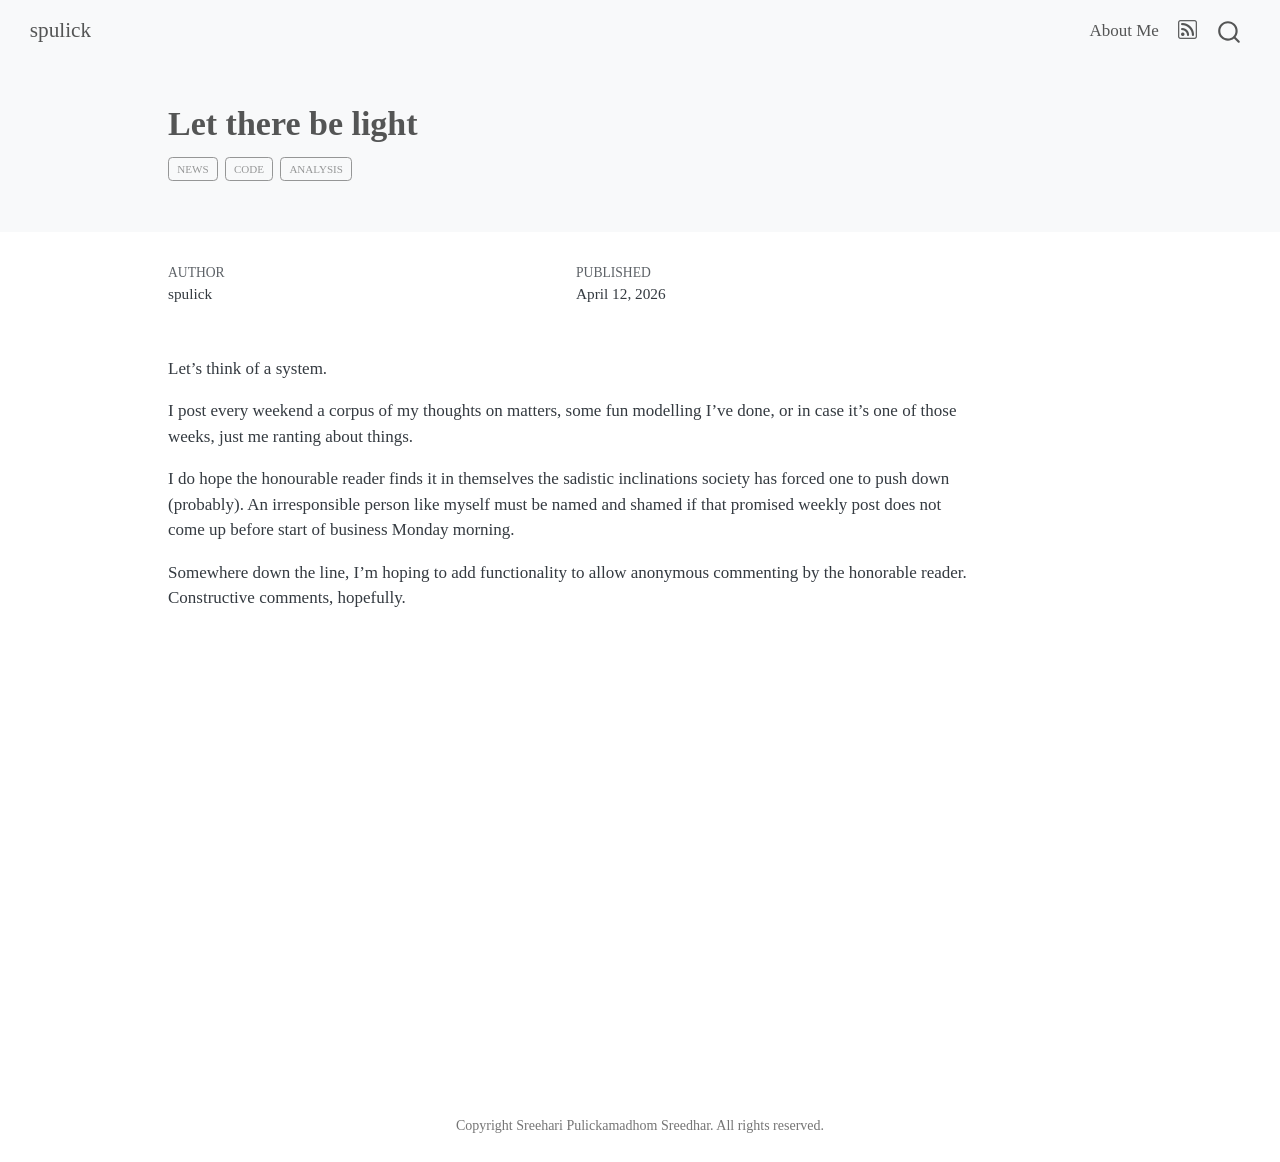
<file: docs/posts/let-there-be-light/index.html>
<!DOCTYPE html>
<html xmlns="http://www.w3.org/1999/xhtml" lang="en" xml:lang="en"><head>

<meta charset="utf-8">
<meta name="generator" content="quarto-1.9.36">

<meta name="viewport" content="width=device-width, initial-scale=1.0, user-scalable=yes">

<meta name="author" content="spulick">
<meta name="dcterms.date" content="2026-04-12">

<title>Let there be light – spulick</title>
<style>
/* Default styles provided by pandoc.
** See https://pandoc.org/MANUAL.html#variables-for-html for config info.
*/
code{white-space: pre-wrap;}
span.smallcaps{font-variant: small-caps;}
div.columns{display: flex; gap: min(4vw, 1.5em);}
div.column{flex: auto; overflow-x: auto;}
div.hanging-indent{margin-left: 1.5em; text-indent: -1.5em;}
ul.task-list{list-style: none;}
ul.task-list li input[type="checkbox"] {
  width: 0.8em;
  margin: 0 0.8em 0.2em -1em; /* quarto-specific, see https://github.com/quarto-dev/quarto-cli/issues/4556 */ 
  vertical-align: middle;
}
</style>


<script src="../../site_libs/quarto-nav/quarto-nav.js"></script>
<script src="../../site_libs/quarto-nav/headroom.min.js"></script>
<script src="../../site_libs/clipboard/clipboard.min.js"></script>
<script src="../../site_libs/quarto-search/autocomplete.umd.js"></script>
<script src="../../site_libs/quarto-search/fuse.min.js"></script>
<script src="../../site_libs/quarto-search/quarto-search.js"></script>
<meta name="quarto:offset" content="../../">
<script src="../../site_libs/quarto-html/quarto.js" type="module"></script>
<script src="../../site_libs/quarto-html/tabsets/tabsets.js" type="module"></script>
<script src="../../site_libs/quarto-html/popper.min.js"></script>
<script src="../../site_libs/quarto-html/tippy.umd.min.js"></script>
<script src="../../site_libs/quarto-html/anchor.min.js"></script>
<link href="../../site_libs/quarto-html/tippy.css" rel="stylesheet">
<link href="../../site_libs/quarto-html/quarto-syntax-highlighting-a06763021a52c43c40a351ac8b799b8f.css" rel="stylesheet" id="quarto-text-highlighting-styles">
<script src="../../site_libs/bootstrap/bootstrap.min.js"></script>
<link href="../../site_libs/bootstrap/bootstrap-icons.css" rel="stylesheet">
<link href="../../site_libs/bootstrap/bootstrap-e4dd36a664c12945fe01d4b4748d0a98.min.css" rel="stylesheet" append-hash="true" id="quarto-bootstrap" data-mode="light">
<script id="quarto-search-options" type="application/json">{
  "location": "navbar",
  "copy-button": false,
  "collapse-after": 3,
  "panel-placement": "end",
  "type": "overlay",
  "limit": 50,
  "keyboard-shortcut": [
    "f",
    "/",
    "s"
  ],
  "show-item-context": false,
  "language": {
    "search-no-results-text": "No results",
    "search-matching-documents-text": "matching documents",
    "search-copy-link-title": "Copy link to search",
    "search-hide-matches-text": "Hide additional matches",
    "search-more-match-text": "more match in this document",
    "search-more-matches-text": "more matches in this document",
    "search-clear-button-title": "Clear",
    "search-text-placeholder": "",
    "search-detached-cancel-button-title": "Cancel",
    "search-submit-button-title": "Submit",
    "search-label": "Search"
  }
}</script>
<style>
@import url('https://fonts.googleapis.com/css2?family=EB+Garamond:ital,wght@0,400..800;1,400..800&display=swap')
@import url('https://fonts.googleapis.com/css2?family=Fira+Code:wght@300..700&display=swap')
</style>
<script>
MathJax = {
    tex: {
        tags: 'all'  // should be 'ams', 'none', or 'all'
    },
    output: {
        font: 'mathjax-fira'
    }
};
</script>


</head>

<body class="nav-fixed quarto-light">

<div id="quarto-search-results"></div>
  <header id="quarto-header" class="headroom fixed-top quarto-banner">
    <nav class="navbar navbar-expand-lg " data-bs-theme="dark">
      <div class="navbar-container container-fluid">
      <div class="navbar-brand-container mx-auto">
    <a class="navbar-brand" href="../../index.html">
    <span class="navbar-title">spulick</span>
    </a>
  </div>
            <div id="quarto-search" class="" title="Search"></div>
          <button class="navbar-toggler" type="button" data-bs-toggle="collapse" data-bs-target="#navbarCollapse" aria-controls="navbarCollapse" role="menu" aria-expanded="false" aria-label="Toggle navigation" onclick="if (window.quartoToggleHeadroom) { window.quartoToggleHeadroom(); }">
  <span class="navbar-toggler-icon"></span>
</button>
          <div class="collapse navbar-collapse" id="navbarCollapse">
            <ul class="navbar-nav navbar-nav-scroll ms-auto">
  <li class="nav-item">
    <a class="nav-link" href="../../about.html"> 
<span class="menu-text">About Me</span></a>
  </li>  
  <li class="nav-item compact">
    <a class="nav-link" href="../../index.xml"> <i class="bi bi-rss" role="img">
</i> 
<span class="menu-text"></span></a>
  </li>  
</ul>
          </div> <!-- /navcollapse -->
            <div class="quarto-navbar-tools">
</div>
      </div> <!-- /container-fluid -->
    </nav>
</header>
<!-- content -->
<header id="title-block-header" class="quarto-title-block default page-columns page-full">
  <div class="quarto-title-banner page-columns page-full">
    <div class="quarto-title column-body">
      <h1 class="title">Let there be light</h1>
                                <div class="quarto-categories">
                <div class="quarto-category">news</div>
                <div class="quarto-category">code</div>
                <div class="quarto-category">analysis</div>
              </div>
                  </div>
  </div>
    
  
  <div class="quarto-title-meta">

      <div>
      <div class="quarto-title-meta-heading">Author</div>
      <div class="quarto-title-meta-contents">
               <p>spulick </p>
            </div>
    </div>
      
      <div>
      <div class="quarto-title-meta-heading">Published</div>
      <div class="quarto-title-meta-contents">
        <p class="date">April 12, 2026</p>
      </div>
    </div>
    
      
    </div>
    
  
  </header><div id="quarto-content" class="quarto-container page-columns page-rows-contents page-layout-article page-navbar">
<!-- sidebar -->
<!-- margin-sidebar -->
    <div id="quarto-margin-sidebar" class="sidebar margin-sidebar zindex-bottom">
        
    </div>
<!-- main -->
<main class="content quarto-banner-title-block" id="quarto-document-content">





<p>Let’s think of a system.</p>
<p>I post every weekend a corpus of my thoughts on matters, some fun modelling I’ve done, or in case it’s one of those weeks, just me ranting about things.</p>
<p>I do hope the honourable reader finds it in themselves the sadistic inclinations society has forced one to push down (probably). An irresponsible person like myself must be named and shamed if that promised weekly post does not come up before start of business Monday morning.</p>
<p>Somewhere down the line, I’m hoping to add functionality to allow anonymous commenting by the honorable reader. Constructive comments, hopefully.</p>



<a onclick="window.scrollTo(0, 0); return false;" role="button" id="quarto-back-to-top"><i class="bi bi-arrow-up"></i> Back to top</a></main> <!-- /main -->
<script id="quarto-html-after-body" type="application/javascript">
  window.document.addEventListener("DOMContentLoaded", function (event) {
    const icon = "";
    const anchorJS = new window.AnchorJS();
    anchorJS.options = {
      placement: 'right',
      icon: icon
    };
    anchorJS.add('.anchored');
    const isCodeAnnotation = (el) => {
      for (const clz of el.classList) {
        if (clz.startsWith('code-annotation-')) {                     
          return true;
        }
      }
      return false;
    }
    const onCopySuccess = function(e) {
      // button target
      const button = e.trigger;
      // don't keep focus
      button.blur();
      // flash "checked"
      button.classList.add('code-copy-button-checked');
      var currentTitle = button.getAttribute("title");
      button.setAttribute("title", "Copied!");
      let tooltip;
      if (window.bootstrap) {
        button.setAttribute("data-bs-toggle", "tooltip");
        button.setAttribute("data-bs-placement", "left");
        button.setAttribute("data-bs-title", "Copied!");
        tooltip = new bootstrap.Tooltip(button, 
          { trigger: "manual", 
            customClass: "code-copy-button-tooltip",
            offset: [0, -8]});
        tooltip.show();    
      }
      setTimeout(function() {
        if (tooltip) {
          tooltip.hide();
          button.removeAttribute("data-bs-title");
          button.removeAttribute("data-bs-toggle");
          button.removeAttribute("data-bs-placement");
        }
        button.setAttribute("title", currentTitle);
        button.classList.remove('code-copy-button-checked');
      }, 1000);
      // clear code selection
      e.clearSelection();
    }
    const getTextToCopy = function(trigger) {
      const outerScaffold = trigger.parentElement.cloneNode(true);
      const codeEl = outerScaffold.querySelector('code');
      for (const childEl of codeEl.children) {
        if (isCodeAnnotation(childEl)) {
          childEl.remove();
        }
      }
      return codeEl.innerText;
    }
    const clipboard = new window.ClipboardJS('.code-copy-button:not([data-in-quarto-modal])', {
      text: getTextToCopy
    });
    clipboard.on('success', onCopySuccess);
    if (window.document.getElementById('quarto-embedded-source-code-modal')) {
      const clipboardModal = new window.ClipboardJS('.code-copy-button[data-in-quarto-modal]', {
        text: getTextToCopy,
        container: window.document.getElementById('quarto-embedded-source-code-modal')
      });
      clipboardModal.on('success', onCopySuccess);
    }
      var localhostRegex = new RegExp(/^(?:http|https):\/\/localhost\:?[0-9]*\//);
      var mailtoRegex = new RegExp(/^mailto:/);
        var filterRegex = new RegExp("https:\/\/spulick\.github\.io");
      var isInternal = (href) => {
          return filterRegex.test(href) || localhostRegex.test(href) || mailtoRegex.test(href);
      }
      // Inspect non-navigation links and adorn them if external
     var links = window.document.querySelectorAll('a[href]:not(.nav-link):not(.navbar-brand):not(.toc-action):not(.sidebar-link):not(.sidebar-item-toggle):not(.pagination-link):not(.no-external):not([aria-hidden]):not(.dropdown-item):not(.quarto-navigation-tool):not(.about-link)');
      for (var i=0; i<links.length; i++) {
        const link = links[i];
        if (!isInternal(link.href)) {
          // undo the damage that might have been done by quarto-nav.js in the case of
          // links that we want to consider external
          if (link.dataset.originalHref !== undefined) {
            link.href = link.dataset.originalHref;
          }
            // target, if specified
            link.setAttribute("target", "_blank");
            if (link.getAttribute("rel") === null) {
              link.setAttribute("rel", "noopener");
            }
            // default icon
            link.classList.add("external");
        }
      }
    function tippyHover(el, contentFn, onTriggerFn, onUntriggerFn) {
      const config = {
        allowHTML: true,
        maxWidth: 500,
        delay: 100,
        arrow: false,
        appendTo: function(el) {
            return el.parentElement;
        },
        interactive: true,
        interactiveBorder: 10,
        theme: 'quarto',
        placement: 'bottom-start',
      };
      if (contentFn) {
        config.content = contentFn;
      }
      if (onTriggerFn) {
        config.onTrigger = onTriggerFn;
      }
      if (onUntriggerFn) {
        config.onUntrigger = onUntriggerFn;
      }
      window.tippy(el, config); 
    }
    const noterefs = window.document.querySelectorAll('a[role="doc-noteref"]');
    for (var i=0; i<noterefs.length; i++) {
      const ref = noterefs[i];
      tippyHover(ref, function() {
        // use id or data attribute instead here
        let href = ref.getAttribute('data-footnote-href') || ref.getAttribute('href');
        try { href = new URL(href).hash; } catch {}
        const id = href.replace(/^#\/?/, "");
        const note = window.document.getElementById(id);
        if (note) {
          return note.innerHTML;
        } else {
          return "";
        }
      });
    }
    const xrefs = window.document.querySelectorAll('a.quarto-xref');
    const processXRef = (id, note) => {
      // Strip column container classes
      const stripColumnClz = (el) => {
        el.classList.remove("page-full", "page-columns");
        if (el.children) {
          for (const child of el.children) {
            stripColumnClz(child);
          }
        }
      }
      stripColumnClz(note)
      if (id === null || id.startsWith('sec-')) {
        // Special case sections, only their first couple elements
        const container = document.createElement("div");
        if (note.children && note.children.length > 2) {
          container.appendChild(note.children[0].cloneNode(true));
          for (let i = 1; i < note.children.length; i++) {
            const child = note.children[i];
            if (child.tagName === "P" && child.innerText === "") {
              continue;
            } else {
              container.appendChild(child.cloneNode(true));
              break;
            }
          }
          if (window.Quarto?.typesetMath) {
            window.Quarto.typesetMath(container);
          }
          return container.innerHTML
        } else {
          if (window.Quarto?.typesetMath) {
            window.Quarto.typesetMath(note);
          }
          return note.innerHTML;
        }
      } else {
        // Remove any anchor links if they are present
        const anchorLink = note.querySelector('a.anchorjs-link');
        if (anchorLink) {
          anchorLink.remove();
        }
        if (window.Quarto?.typesetMath) {
          window.Quarto.typesetMath(note);
        }
        if (note.classList.contains("callout")) {
          return note.outerHTML;
        } else {
          return note.innerHTML;
        }
      }
    }
    for (var i=0; i<xrefs.length; i++) {
      const xref = xrefs[i];
      tippyHover(xref, undefined, function(instance) {
        instance.disable();
        let url = xref.getAttribute('href');
        let hash = undefined; 
        if (url.startsWith('#')) {
          hash = url;
        } else {
          try { hash = new URL(url).hash; } catch {}
        }
        if (hash) {
          const id = hash.replace(/^#\/?/, "");
          const note = window.document.getElementById(id);
          if (note !== null) {
            try {
              const html = processXRef(id, note.cloneNode(true));
              instance.setContent(html);
            } finally {
              instance.enable();
              instance.show();
            }
          } else {
            // See if we can fetch this
            fetch(url.split('#')[0])
            .then(res => res.text())
            .then(html => {
              const parser = new DOMParser();
              const htmlDoc = parser.parseFromString(html, "text/html");
              const note = htmlDoc.getElementById(id);
              if (note !== null) {
                const html = processXRef(id, note);
                instance.setContent(html);
              } 
            }).finally(() => {
              instance.enable();
              instance.show();
            });
          }
        } else {
          // See if we can fetch a full url (with no hash to target)
          // This is a special case and we should probably do some content thinning / targeting
          fetch(url)
          .then(res => res.text())
          .then(html => {
            const parser = new DOMParser();
            const htmlDoc = parser.parseFromString(html, "text/html");
            const note = htmlDoc.querySelector('main.content');
            if (note !== null) {
              // This should only happen for chapter cross references
              // (since there is no id in the URL)
              // remove the first header
              if (note.children.length > 0 && note.children[0].tagName === "HEADER") {
                note.children[0].remove();
              }
              const html = processXRef(null, note);
              instance.setContent(html);
            } 
          }).finally(() => {
            instance.enable();
            instance.show();
          });
        }
      }, function(instance) {
      });
    }
        let selectedAnnoteEl;
        const selectorForAnnotation = ( cell, annotation) => {
          let cellAttr = 'data-code-cell="' + cell + '"';
          let lineAttr = 'data-code-annotation="' +  annotation + '"';
          const selector = 'span[' + cellAttr + '][' + lineAttr + ']';
          return selector;
        }
        const selectCodeLines = (annoteEl) => {
          const doc = window.document;
          const targetCell = annoteEl.getAttribute("data-target-cell");
          const targetAnnotation = annoteEl.getAttribute("data-target-annotation");
          const annoteSpan = window.document.querySelector(selectorForAnnotation(targetCell, targetAnnotation));
          const lines = annoteSpan.getAttribute("data-code-lines").split(",");
          const lineIds = lines.map((line) => {
            return targetCell + "-" + line;
          })
          let top = null;
          let height = null;
          let parent = null;
          if (lineIds.length > 0) {
              //compute the position of the single el (top and bottom and make a div)
              const el = window.document.getElementById(lineIds[0]);
              top = el.offsetTop;
              height = el.offsetHeight;
              parent = el.parentElement.parentElement;
            if (lineIds.length > 1) {
              const lastEl = window.document.getElementById(lineIds[lineIds.length - 1]);
              const bottom = lastEl.offsetTop + lastEl.offsetHeight;
              height = bottom - top;
            }
            if (top !== null && height !== null && parent !== null) {
              // cook up a div (if necessary) and position it 
              let div = window.document.getElementById("code-annotation-line-highlight");
              if (div === null) {
                div = window.document.createElement("div");
                div.setAttribute("id", "code-annotation-line-highlight");
                div.style.position = 'absolute';
                parent.appendChild(div);
              }
              div.style.top = top - 2 + "px";
              div.style.height = height + 4 + "px";
              div.style.left = 0;
              let gutterDiv = window.document.getElementById("code-annotation-line-highlight-gutter");
              if (gutterDiv === null) {
                gutterDiv = window.document.createElement("div");
                gutterDiv.setAttribute("id", "code-annotation-line-highlight-gutter");
                gutterDiv.style.position = 'absolute';
                const codeCell = window.document.getElementById(targetCell);
                const gutter = codeCell.querySelector('.code-annotation-gutter');
                gutter.appendChild(gutterDiv);
              }
              gutterDiv.style.top = top - 2 + "px";
              gutterDiv.style.height = height + 4 + "px";
            }
            selectedAnnoteEl = annoteEl;
          }
        };
        const unselectCodeLines = () => {
          const elementsIds = ["code-annotation-line-highlight", "code-annotation-line-highlight-gutter"];
          elementsIds.forEach((elId) => {
            const div = window.document.getElementById(elId);
            if (div) {
              div.remove();
            }
          });
          selectedAnnoteEl = undefined;
        };
          // Handle positioning of the toggle
      window.addEventListener(
        "resize",
        throttle(() => {
          elRect = undefined;
          if (selectedAnnoteEl) {
            selectCodeLines(selectedAnnoteEl);
          }
        }, 10)
      );
      function throttle(fn, ms) {
      let throttle = false;
      let timer;
        return (...args) => {
          if(!throttle) { // first call gets through
              fn.apply(this, args);
              throttle = true;
          } else { // all the others get throttled
              if(timer) clearTimeout(timer); // cancel #2
              timer = setTimeout(() => {
                fn.apply(this, args);
                timer = throttle = false;
              }, ms);
          }
        };
      }
        // Attach click handler to the DT
        const annoteDls = window.document.querySelectorAll('dt[data-target-cell]');
        for (const annoteDlNode of annoteDls) {
          annoteDlNode.addEventListener('click', (event) => {
            const clickedEl = event.target;
            if (clickedEl !== selectedAnnoteEl) {
              unselectCodeLines();
              const activeEl = window.document.querySelector('dt[data-target-cell].code-annotation-active');
              if (activeEl) {
                activeEl.classList.remove('code-annotation-active');
              }
              selectCodeLines(clickedEl);
              clickedEl.classList.add('code-annotation-active');
            } else {
              // Unselect the line
              unselectCodeLines();
              clickedEl.classList.remove('code-annotation-active');
            }
          });
        }
    const findCites = (el) => {
      const parentEl = el.parentElement;
      if (parentEl) {
        const cites = parentEl.dataset.cites;
        if (cites) {
          return {
            el,
            cites: cites.split(' ')
          };
        } else {
          return findCites(el.parentElement)
        }
      } else {
        return undefined;
      }
    };
    var bibliorefs = window.document.querySelectorAll('a[role="doc-biblioref"]');
    for (var i=0; i<bibliorefs.length; i++) {
      const ref = bibliorefs[i];
      const citeInfo = findCites(ref);
      if (citeInfo) {
        tippyHover(citeInfo.el, function() {
          var popup = window.document.createElement('div');
          citeInfo.cites.forEach(function(cite) {
            var citeDiv = window.document.createElement('div');
            citeDiv.classList.add('hanging-indent');
            citeDiv.classList.add('csl-entry');
            var biblioDiv = window.document.getElementById('ref-' + cite);
            if (biblioDiv) {
              citeDiv.innerHTML = biblioDiv.innerHTML;
            }
            popup.appendChild(citeDiv);
          });
          return popup.innerHTML;
        });
      }
    }
  });
  </script>
</div> <!-- /content -->
<footer class="footer">
  <div class="nav-footer">
    <div class="nav-footer-left">
      &nbsp;
    </div>   
    <div class="nav-footer-center">
      <ul class="footer-items list-unstyled">
    <li class="nav-item">
 Copyright Sreehari Pulickamadhom Sreedhar. All rights reserved.
  </li>  
</ul>
    </div>
    <div class="nav-footer-right">
      &nbsp;
    </div>
  </div>
</footer>




</body></html>
</file>
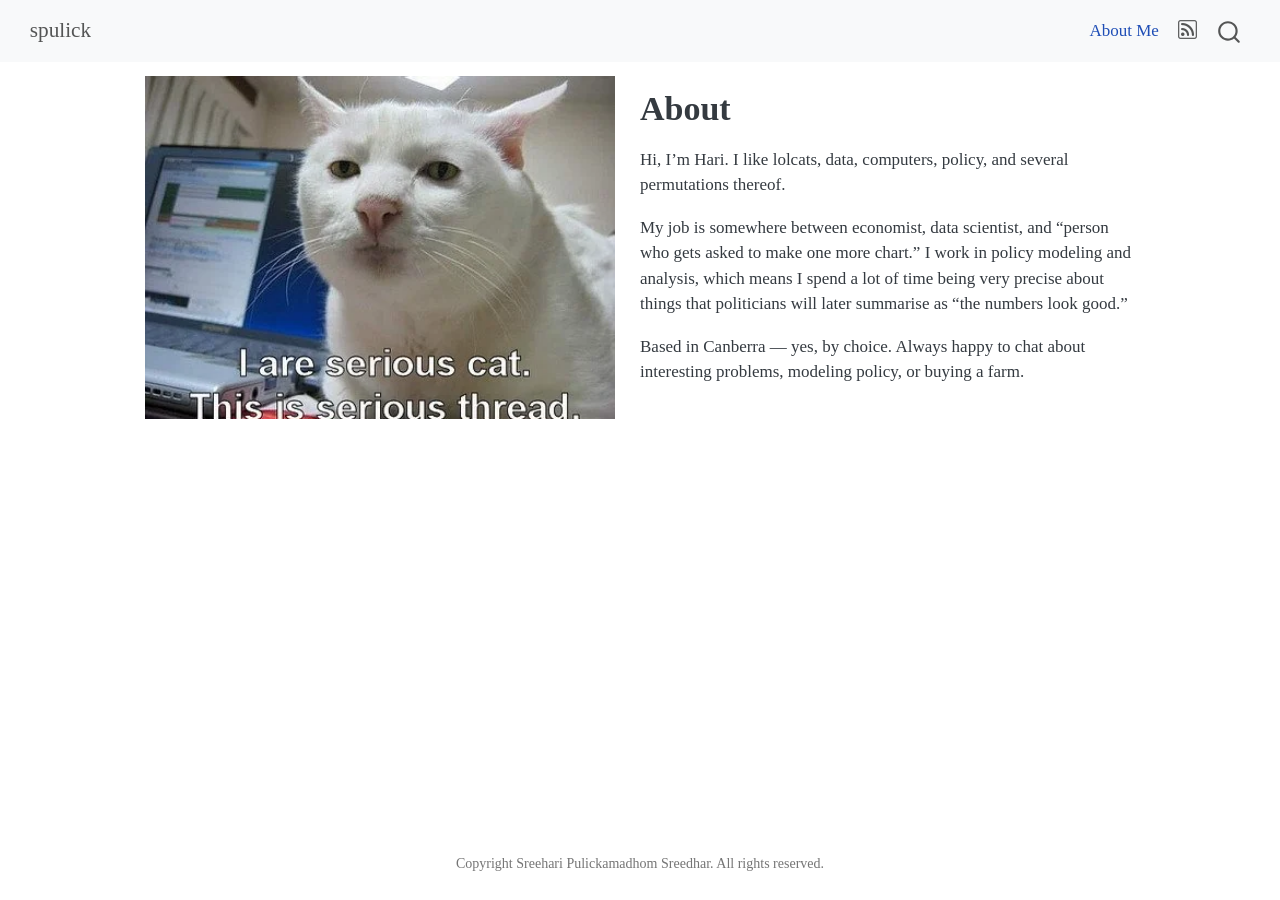
<file: docs/about.html>
<!DOCTYPE html>
<html xmlns="http://www.w3.org/1999/xhtml" lang="en" xml:lang="en"><head>

<meta charset="utf-8">
<meta name="generator" content="quarto-1.9.36">

<meta name="viewport" content="width=device-width, initial-scale=1.0, user-scalable=yes">


<title>About – spulick</title>
<style>
/* Default styles provided by pandoc.
** See https://pandoc.org/MANUAL.html#variables-for-html for config info.
*/
code{white-space: pre-wrap;}
span.smallcaps{font-variant: small-caps;}
div.columns{display: flex; gap: min(4vw, 1.5em);}
div.column{flex: auto; overflow-x: auto;}
div.hanging-indent{margin-left: 1.5em; text-indent: -1.5em;}
ul.task-list{list-style: none;}
ul.task-list li input[type="checkbox"] {
  width: 0.8em;
  margin: 0 0.8em 0.2em -1em; /* quarto-specific, see https://github.com/quarto-dev/quarto-cli/issues/4556 */ 
  vertical-align: middle;
}
</style>


<script src="site_libs/quarto-nav/quarto-nav.js"></script>
<script src="site_libs/quarto-nav/headroom.min.js"></script>
<script src="site_libs/clipboard/clipboard.min.js"></script>
<script src="site_libs/quarto-search/autocomplete.umd.js"></script>
<script src="site_libs/quarto-search/fuse.min.js"></script>
<script src="site_libs/quarto-search/quarto-search.js"></script>
<meta name="quarto:offset" content="./">
<script src="site_libs/quarto-html/quarto.js" type="module"></script>
<script src="site_libs/quarto-html/tabsets/tabsets.js" type="module"></script>
<script src="site_libs/quarto-html/popper.min.js"></script>
<script src="site_libs/quarto-html/tippy.umd.min.js"></script>
<link href="site_libs/quarto-html/tippy.css" rel="stylesheet">
<link href="site_libs/quarto-html/quarto-syntax-highlighting-a06763021a52c43c40a351ac8b799b8f.css" rel="stylesheet" id="quarto-text-highlighting-styles">
<script src="site_libs/bootstrap/bootstrap.min.js"></script>
<link href="site_libs/bootstrap/bootstrap-icons.css" rel="stylesheet">
<link href="site_libs/bootstrap/bootstrap-e4dd36a664c12945fe01d4b4748d0a98.min.css" rel="stylesheet" append-hash="true" id="quarto-bootstrap" data-mode="light">
<script id="quarto-search-options" type="application/json">{
  "location": "navbar",
  "copy-button": false,
  "collapse-after": 3,
  "panel-placement": "end",
  "type": "overlay",
  "limit": 50,
  "keyboard-shortcut": [
    "f",
    "/",
    "s"
  ],
  "show-item-context": false,
  "language": {
    "search-no-results-text": "No results",
    "search-matching-documents-text": "matching documents",
    "search-copy-link-title": "Copy link to search",
    "search-hide-matches-text": "Hide additional matches",
    "search-more-match-text": "more match in this document",
    "search-more-matches-text": "more matches in this document",
    "search-clear-button-title": "Clear",
    "search-text-placeholder": "",
    "search-detached-cancel-button-title": "Cancel",
    "search-submit-button-title": "Submit",
    "search-label": "Search"
  }
}</script>
<style>
@import url('https://fonts.googleapis.com/css2?family=EB+Garamond:ital,wght@0,400..800;1,400..800&display=swap')
@import url('https://fonts.googleapis.com/css2?family=Fira+Code:wght@300..700&display=swap')
</style>
<script>
MathJax = {
    tex: {
        tags: 'all'  // should be 'ams', 'none', or 'all'
    },
    output: {
        font: 'mathjax-fira'
    }
};
</script>


</head>

<body class="nav-fixed fullcontent quarto-light">

<div id="quarto-search-results"></div>
  <header id="quarto-header" class="headroom fixed-top">
    <nav class="navbar navbar-expand-lg " data-bs-theme="dark">
      <div class="navbar-container container-fluid">
      <div class="navbar-brand-container mx-auto">
    <a class="navbar-brand" href="./index.html">
    <span class="navbar-title">spulick</span>
    </a>
  </div>
            <div id="quarto-search" class="" title="Search"></div>
          <button class="navbar-toggler" type="button" data-bs-toggle="collapse" data-bs-target="#navbarCollapse" aria-controls="navbarCollapse" role="menu" aria-expanded="false" aria-label="Toggle navigation" onclick="if (window.quartoToggleHeadroom) { window.quartoToggleHeadroom(); }">
  <span class="navbar-toggler-icon"></span>
</button>
          <div class="collapse navbar-collapse" id="navbarCollapse">
            <ul class="navbar-nav navbar-nav-scroll ms-auto">
  <li class="nav-item">
    <a class="nav-link active" href="./about.html" aria-current="page"> 
<span class="menu-text">About Me</span></a>
  </li>  
  <li class="nav-item compact">
    <a class="nav-link" href="./index.xml"> <i class="bi bi-rss" role="img">
</i> 
<span class="menu-text"></span></a>
  </li>  
</ul>
          </div> <!-- /navcollapse -->
            <div class="quarto-navbar-tools">
</div>
      </div> <!-- /container-fluid -->
    </nav>
</header>
<!-- content -->
<div id="quarto-content" class="quarto-container page-columns page-rows-contents page-layout-article page-navbar">
<!-- sidebar -->
<!-- margin-sidebar -->
    
<!-- main -->
<div class="quarto-about-broadside column-page">
  <div class="about-main">
    <div class="about-entity" style="background-image: url('i-are-serious-cat.jpg')"></div>
    <div class="about-contents"><header id="title-block-header" class="quarto-title-block default">
<div class="quarto-title">
<h1 class="title">About</h1>
</div>
<div class="quarto-title-meta">
  </div>
</header><main class="content" id="quarto-document-content">
<p>Hi, I’m Hari. I like lolcats, data, computers, policy, and several permutations thereof.</p>
<p>My job is somewhere between economist, data scientist, and “person who gets asked to make one more chart.” I work in policy modeling and analysis, which means I spend a lot of time being very precise about things that politicians will later summarise as “the numbers look good.”</p>
<p>Based in Canberra — yes, by choice. Always happy to chat about interesting problems, modeling policy, or buying a farm.</p>


<a onclick="window.scrollTo(0, 0); return false;" role="button" id="quarto-back-to-top"><i class="bi bi-arrow-up"></i> Back to top</a></main></div>
  </div>
</div>
 <!-- /main -->
<script id="quarto-html-after-body" type="application/javascript">
  window.document.addEventListener("DOMContentLoaded", function (event) {
    const isCodeAnnotation = (el) => {
      for (const clz of el.classList) {
        if (clz.startsWith('code-annotation-')) {                     
          return true;
        }
      }
      return false;
    }
    const onCopySuccess = function(e) {
      // button target
      const button = e.trigger;
      // don't keep focus
      button.blur();
      // flash "checked"
      button.classList.add('code-copy-button-checked');
      var currentTitle = button.getAttribute("title");
      button.setAttribute("title", "Copied!");
      let tooltip;
      if (window.bootstrap) {
        button.setAttribute("data-bs-toggle", "tooltip");
        button.setAttribute("data-bs-placement", "left");
        button.setAttribute("data-bs-title", "Copied!");
        tooltip = new bootstrap.Tooltip(button, 
          { trigger: "manual", 
            customClass: "code-copy-button-tooltip",
            offset: [0, -8]});
        tooltip.show();    
      }
      setTimeout(function() {
        if (tooltip) {
          tooltip.hide();
          button.removeAttribute("data-bs-title");
          button.removeAttribute("data-bs-toggle");
          button.removeAttribute("data-bs-placement");
        }
        button.setAttribute("title", currentTitle);
        button.classList.remove('code-copy-button-checked');
      }, 1000);
      // clear code selection
      e.clearSelection();
    }
    const getTextToCopy = function(trigger) {
      const outerScaffold = trigger.parentElement.cloneNode(true);
      const codeEl = outerScaffold.querySelector('code');
      for (const childEl of codeEl.children) {
        if (isCodeAnnotation(childEl)) {
          childEl.remove();
        }
      }
      return codeEl.innerText;
    }
    const clipboard = new window.ClipboardJS('.code-copy-button:not([data-in-quarto-modal])', {
      text: getTextToCopy
    });
    clipboard.on('success', onCopySuccess);
    if (window.document.getElementById('quarto-embedded-source-code-modal')) {
      const clipboardModal = new window.ClipboardJS('.code-copy-button[data-in-quarto-modal]', {
        text: getTextToCopy,
        container: window.document.getElementById('quarto-embedded-source-code-modal')
      });
      clipboardModal.on('success', onCopySuccess);
    }
      var localhostRegex = new RegExp(/^(?:http|https):\/\/localhost\:?[0-9]*\//);
      var mailtoRegex = new RegExp(/^mailto:/);
        var filterRegex = new RegExp("https:\/\/spulick\.github\.io");
      var isInternal = (href) => {
          return filterRegex.test(href) || localhostRegex.test(href) || mailtoRegex.test(href);
      }
      // Inspect non-navigation links and adorn them if external
     var links = window.document.querySelectorAll('a[href]:not(.nav-link):not(.navbar-brand):not(.toc-action):not(.sidebar-link):not(.sidebar-item-toggle):not(.pagination-link):not(.no-external):not([aria-hidden]):not(.dropdown-item):not(.quarto-navigation-tool):not(.about-link)');
      for (var i=0; i<links.length; i++) {
        const link = links[i];
        if (!isInternal(link.href)) {
          // undo the damage that might have been done by quarto-nav.js in the case of
          // links that we want to consider external
          if (link.dataset.originalHref !== undefined) {
            link.href = link.dataset.originalHref;
          }
            // target, if specified
            link.setAttribute("target", "_blank");
            if (link.getAttribute("rel") === null) {
              link.setAttribute("rel", "noopener");
            }
            // default icon
            link.classList.add("external");
        }
      }
    function tippyHover(el, contentFn, onTriggerFn, onUntriggerFn) {
      const config = {
        allowHTML: true,
        maxWidth: 500,
        delay: 100,
        arrow: false,
        appendTo: function(el) {
            return el.parentElement;
        },
        interactive: true,
        interactiveBorder: 10,
        theme: 'quarto',
        placement: 'bottom-start',
      };
      if (contentFn) {
        config.content = contentFn;
      }
      if (onTriggerFn) {
        config.onTrigger = onTriggerFn;
      }
      if (onUntriggerFn) {
        config.onUntrigger = onUntriggerFn;
      }
      window.tippy(el, config); 
    }
    const noterefs = window.document.querySelectorAll('a[role="doc-noteref"]');
    for (var i=0; i<noterefs.length; i++) {
      const ref = noterefs[i];
      tippyHover(ref, function() {
        // use id or data attribute instead here
        let href = ref.getAttribute('data-footnote-href') || ref.getAttribute('href');
        try { href = new URL(href).hash; } catch {}
        const id = href.replace(/^#\/?/, "");
        const note = window.document.getElementById(id);
        if (note) {
          return note.innerHTML;
        } else {
          return "";
        }
      });
    }
    const xrefs = window.document.querySelectorAll('a.quarto-xref');
    const processXRef = (id, note) => {
      // Strip column container classes
      const stripColumnClz = (el) => {
        el.classList.remove("page-full", "page-columns");
        if (el.children) {
          for (const child of el.children) {
            stripColumnClz(child);
          }
        }
      }
      stripColumnClz(note)
      if (id === null || id.startsWith('sec-')) {
        // Special case sections, only their first couple elements
        const container = document.createElement("div");
        if (note.children && note.children.length > 2) {
          container.appendChild(note.children[0].cloneNode(true));
          for (let i = 1; i < note.children.length; i++) {
            const child = note.children[i];
            if (child.tagName === "P" && child.innerText === "") {
              continue;
            } else {
              container.appendChild(child.cloneNode(true));
              break;
            }
          }
          if (window.Quarto?.typesetMath) {
            window.Quarto.typesetMath(container);
          }
          return container.innerHTML
        } else {
          if (window.Quarto?.typesetMath) {
            window.Quarto.typesetMath(note);
          }
          return note.innerHTML;
        }
      } else {
        // Remove any anchor links if they are present
        const anchorLink = note.querySelector('a.anchorjs-link');
        if (anchorLink) {
          anchorLink.remove();
        }
        if (window.Quarto?.typesetMath) {
          window.Quarto.typesetMath(note);
        }
        if (note.classList.contains("callout")) {
          return note.outerHTML;
        } else {
          return note.innerHTML;
        }
      }
    }
    for (var i=0; i<xrefs.length; i++) {
      const xref = xrefs[i];
      tippyHover(xref, undefined, function(instance) {
        instance.disable();
        let url = xref.getAttribute('href');
        let hash = undefined; 
        if (url.startsWith('#')) {
          hash = url;
        } else {
          try { hash = new URL(url).hash; } catch {}
        }
        if (hash) {
          const id = hash.replace(/^#\/?/, "");
          const note = window.document.getElementById(id);
          if (note !== null) {
            try {
              const html = processXRef(id, note.cloneNode(true));
              instance.setContent(html);
            } finally {
              instance.enable();
              instance.show();
            }
          } else {
            // See if we can fetch this
            fetch(url.split('#')[0])
            .then(res => res.text())
            .then(html => {
              const parser = new DOMParser();
              const htmlDoc = parser.parseFromString(html, "text/html");
              const note = htmlDoc.getElementById(id);
              if (note !== null) {
                const html = processXRef(id, note);
                instance.setContent(html);
              } 
            }).finally(() => {
              instance.enable();
              instance.show();
            });
          }
        } else {
          // See if we can fetch a full url (with no hash to target)
          // This is a special case and we should probably do some content thinning / targeting
          fetch(url)
          .then(res => res.text())
          .then(html => {
            const parser = new DOMParser();
            const htmlDoc = parser.parseFromString(html, "text/html");
            const note = htmlDoc.querySelector('main.content');
            if (note !== null) {
              // This should only happen for chapter cross references
              // (since there is no id in the URL)
              // remove the first header
              if (note.children.length > 0 && note.children[0].tagName === "HEADER") {
                note.children[0].remove();
              }
              const html = processXRef(null, note);
              instance.setContent(html);
            } 
          }).finally(() => {
            instance.enable();
            instance.show();
          });
        }
      }, function(instance) {
      });
    }
        let selectedAnnoteEl;
        const selectorForAnnotation = ( cell, annotation) => {
          let cellAttr = 'data-code-cell="' + cell + '"';
          let lineAttr = 'data-code-annotation="' +  annotation + '"';
          const selector = 'span[' + cellAttr + '][' + lineAttr + ']';
          return selector;
        }
        const selectCodeLines = (annoteEl) => {
          const doc = window.document;
          const targetCell = annoteEl.getAttribute("data-target-cell");
          const targetAnnotation = annoteEl.getAttribute("data-target-annotation");
          const annoteSpan = window.document.querySelector(selectorForAnnotation(targetCell, targetAnnotation));
          const lines = annoteSpan.getAttribute("data-code-lines").split(",");
          const lineIds = lines.map((line) => {
            return targetCell + "-" + line;
          })
          let top = null;
          let height = null;
          let parent = null;
          if (lineIds.length > 0) {
              //compute the position of the single el (top and bottom and make a div)
              const el = window.document.getElementById(lineIds[0]);
              top = el.offsetTop;
              height = el.offsetHeight;
              parent = el.parentElement.parentElement;
            if (lineIds.length > 1) {
              const lastEl = window.document.getElementById(lineIds[lineIds.length - 1]);
              const bottom = lastEl.offsetTop + lastEl.offsetHeight;
              height = bottom - top;
            }
            if (top !== null && height !== null && parent !== null) {
              // cook up a div (if necessary) and position it 
              let div = window.document.getElementById("code-annotation-line-highlight");
              if (div === null) {
                div = window.document.createElement("div");
                div.setAttribute("id", "code-annotation-line-highlight");
                div.style.position = 'absolute';
                parent.appendChild(div);
              }
              div.style.top = top - 2 + "px";
              div.style.height = height + 4 + "px";
              div.style.left = 0;
              let gutterDiv = window.document.getElementById("code-annotation-line-highlight-gutter");
              if (gutterDiv === null) {
                gutterDiv = window.document.createElement("div");
                gutterDiv.setAttribute("id", "code-annotation-line-highlight-gutter");
                gutterDiv.style.position = 'absolute';
                const codeCell = window.document.getElementById(targetCell);
                const gutter = codeCell.querySelector('.code-annotation-gutter');
                gutter.appendChild(gutterDiv);
              }
              gutterDiv.style.top = top - 2 + "px";
              gutterDiv.style.height = height + 4 + "px";
            }
            selectedAnnoteEl = annoteEl;
          }
        };
        const unselectCodeLines = () => {
          const elementsIds = ["code-annotation-line-highlight", "code-annotation-line-highlight-gutter"];
          elementsIds.forEach((elId) => {
            const div = window.document.getElementById(elId);
            if (div) {
              div.remove();
            }
          });
          selectedAnnoteEl = undefined;
        };
          // Handle positioning of the toggle
      window.addEventListener(
        "resize",
        throttle(() => {
          elRect = undefined;
          if (selectedAnnoteEl) {
            selectCodeLines(selectedAnnoteEl);
          }
        }, 10)
      );
      function throttle(fn, ms) {
      let throttle = false;
      let timer;
        return (...args) => {
          if(!throttle) { // first call gets through
              fn.apply(this, args);
              throttle = true;
          } else { // all the others get throttled
              if(timer) clearTimeout(timer); // cancel #2
              timer = setTimeout(() => {
                fn.apply(this, args);
                timer = throttle = false;
              }, ms);
          }
        };
      }
        // Attach click handler to the DT
        const annoteDls = window.document.querySelectorAll('dt[data-target-cell]');
        for (const annoteDlNode of annoteDls) {
          annoteDlNode.addEventListener('click', (event) => {
            const clickedEl = event.target;
            if (clickedEl !== selectedAnnoteEl) {
              unselectCodeLines();
              const activeEl = window.document.querySelector('dt[data-target-cell].code-annotation-active');
              if (activeEl) {
                activeEl.classList.remove('code-annotation-active');
              }
              selectCodeLines(clickedEl);
              clickedEl.classList.add('code-annotation-active');
            } else {
              // Unselect the line
              unselectCodeLines();
              clickedEl.classList.remove('code-annotation-active');
            }
          });
        }
    const findCites = (el) => {
      const parentEl = el.parentElement;
      if (parentEl) {
        const cites = parentEl.dataset.cites;
        if (cites) {
          return {
            el,
            cites: cites.split(' ')
          };
        } else {
          return findCites(el.parentElement)
        }
      } else {
        return undefined;
      }
    };
    var bibliorefs = window.document.querySelectorAll('a[role="doc-biblioref"]');
    for (var i=0; i<bibliorefs.length; i++) {
      const ref = bibliorefs[i];
      const citeInfo = findCites(ref);
      if (citeInfo) {
        tippyHover(citeInfo.el, function() {
          var popup = window.document.createElement('div');
          citeInfo.cites.forEach(function(cite) {
            var citeDiv = window.document.createElement('div');
            citeDiv.classList.add('hanging-indent');
            citeDiv.classList.add('csl-entry');
            var biblioDiv = window.document.getElementById('ref-' + cite);
            if (biblioDiv) {
              citeDiv.innerHTML = biblioDiv.innerHTML;
            }
            popup.appendChild(citeDiv);
          });
          return popup.innerHTML;
        });
      }
    }
  });
  </script>
</div> <!-- /content -->
<footer class="footer">
  <div class="nav-footer">
    <div class="nav-footer-left">
      &nbsp;
    </div>   
    <div class="nav-footer-center">
      <ul class="footer-items list-unstyled">
    <li class="nav-item">
 Copyright Sreehari Pulickamadhom Sreedhar. All rights reserved.
  </li>  
</ul>
    </div>
    <div class="nav-footer-right">
      &nbsp;
    </div>
  </div>
</footer>




</body></html>
</file>
<file: docs/site_libs/quarto-html/tippy.css>
.tippy-box[data-animation=fade][data-state=hidden]{opacity:0}[data-tippy-root]{max-width:calc(100vw - 10px)}.tippy-box{position:relative;background-color:#333;color:#fff;border-radius:4px;font-size:14px;line-height:1.4;white-space:normal;outline:0;transition-property:transform,visibility,opacity}.tippy-box[data-placement^=top]>.tippy-arrow{bottom:0}.tippy-box[data-placement^=top]>.tippy-arrow:before{bottom:-7px;left:0;border-width:8px 8px 0;border-top-color:initial;transform-origin:center top}.tippy-box[data-placement^=bottom]>.tippy-arrow{top:0}.tippy-box[data-placement^=bottom]>.tippy-arrow:before{top:-7px;left:0;border-width:0 8px 8px;border-bottom-color:initial;transform-origin:center bottom}.tippy-box[data-placement^=left]>.tippy-arrow{right:0}.tippy-box[data-placement^=left]>.tippy-arrow:before{border-width:8px 0 8px 8px;border-left-color:initial;right:-7px;transform-origin:center left}.tippy-box[data-placement^=right]>.tippy-arrow{left:0}.tippy-box[data-placement^=right]>.tippy-arrow:before{left:-7px;border-width:8px 8px 8px 0;border-right-color:initial;transform-origin:center right}.tippy-box[data-inertia][data-state=visible]{transition-timing-function:cubic-bezier(.54,1.5,.38,1.11)}.tippy-arrow{width:16px;height:16px;color:#333}.tippy-arrow:before{content:"";position:absolute;border-color:transparent;border-style:solid}.tippy-content{position:relative;padding:5px 9px;z-index:1}
</file>
<file: docs/site_libs/quarto-html/quarto-syntax-highlighting-a06763021a52c43c40a351ac8b799b8f.css>
/* quarto syntax highlight colors */
:root {
  --quarto-hl-al-color: #ff5555;
  --quarto-hl-an-color: #6a737d;
  --quarto-hl-at-color: #d73a49;
  --quarto-hl-bn-color: #005cc5;
  --quarto-hl-bu-color: #d73a49;
  --quarto-hl-ch-color: #032f62;
  --quarto-hl-co-color: #6a737d;
  --quarto-hl-cv-color: #6a737d;
  --quarto-hl-cn-color: #005cc5;
  --quarto-hl-cf-color: #d73a49;
  --quarto-hl-dt-color: #d73a49;
  --quarto-hl-dv-color: #005cc5;
  --quarto-hl-do-color: #6a737d;
  --quarto-hl-er-color: #ff5555;
  --quarto-hl-ex-color: #d73a49;
  --quarto-hl-fl-color: #005cc5;
  --quarto-hl-fu-color: #6f42c1;
  --quarto-hl-im-color: #032f62;
  --quarto-hl-in-color: #6a737d;
  --quarto-hl-kw-color: #d73a49;
  --quarto-hl-op-color: #24292e;
  --quarto-hl-pp-color: #d73a49;
  --quarto-hl-re-color: #6a737d;
  --quarto-hl-sc-color: #005cc5;
  --quarto-hl-ss-color: #032f62;
  --quarto-hl-st-color: #032f62;
  --quarto-hl-va-color: #e36209;
  --quarto-hl-vs-color: #032f62;
  --quarto-hl-wa-color: #ff5555;
}

/* other quarto variables */
:root {
  --quarto-font-monospace: SFMono-Regular, Menlo, Monaco, Consolas, "Liberation Mono", "Courier New", monospace;
}

/* syntax highlight based on Pandoc's rules */
pre > code.sourceCode > span {
  color: #24292e;
}

code.sourceCode > span {
  color: #24292e;
}

div.sourceCode,
div.sourceCode pre.sourceCode {
  color: #24292e;
}

/* Normal */
code span {
  color: #24292e;
}

/* Alert */
code span.al {
  font-weight: bold;
  color: #ff5555;
}

/* Annotation */
code span.an {
  color: #6a737d;
}

/* Attribute */
code span.at {
  color: #d73a49;
}

/* BaseN */
code span.bn {
  color: #005cc5;
}

/* BuiltIn */
code span.bu {
  color: #d73a49;
}

/* ControlFlow */
code span.cf {
  color: #d73a49;
}

/* Char */
code span.ch {
  color: #032f62;
}

/* Constant */
code span.cn {
  color: #005cc5;
}

/* Comment */
code span.co {
  color: #6a737d;
}

/* CommentVar */
code span.cv {
  color: #6a737d;
}

/* Documentation */
code span.do {
  color: #6a737d;
}

/* DataType */
code span.dt {
  color: #d73a49;
}

/* DecVal */
code span.dv {
  color: #005cc5;
}

/* Error */
code span.er {
  color: #ff5555;
  text-decoration: underline;
}

/* Extension */
code span.ex {
  font-weight: bold;
  color: #d73a49;
}

/* Float */
code span.fl {
  color: #005cc5;
}

/* Function */
code span.fu {
  color: #6f42c1;
}

/* Import */
code span.im {
  color: #032f62;
}

/* Information */
code span.in {
  color: #6a737d;
}

/* Keyword */
code span.kw {
  color: #d73a49;
}

/* Operator */
code span.op {
  color: #24292e;
}

/* Preprocessor */
code span.pp {
  color: #d73a49;
}

/* RegionMarker */
code span.re {
  color: #6a737d;
}

/* SpecialChar */
code span.sc {
  color: #005cc5;
}

/* SpecialString */
code span.ss {
  color: #032f62;
}

/* String */
code span.st {
  color: #032f62;
}

/* Variable */
code span.va {
  color: #e36209;
}

/* VerbatimString */
code span.vs {
  color: #032f62;
}

/* Warning */
code span.wa {
  color: #ff5555;
}

.prevent-inlining {
  content: "</";
}

/*# sourceMappingURL=46e398abf449b319388f84d8d856e60b.css.map */
</file>
